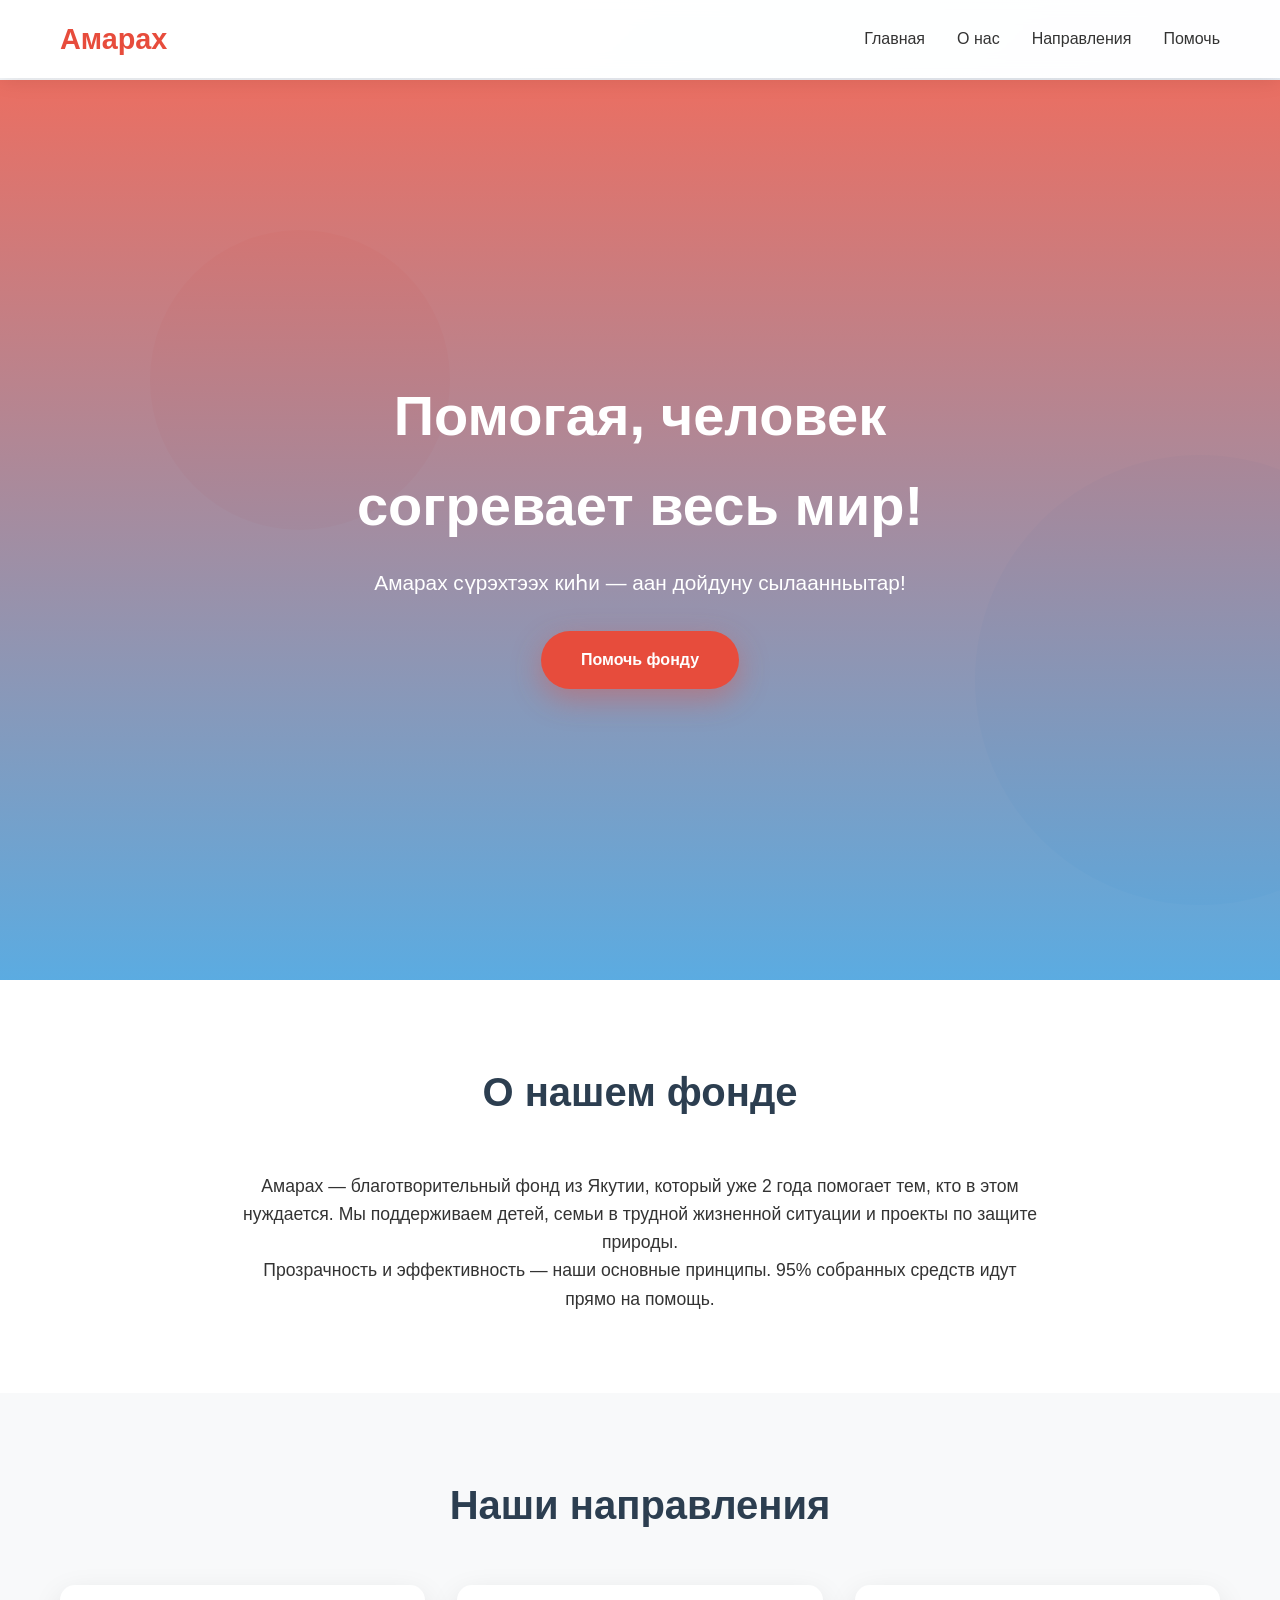
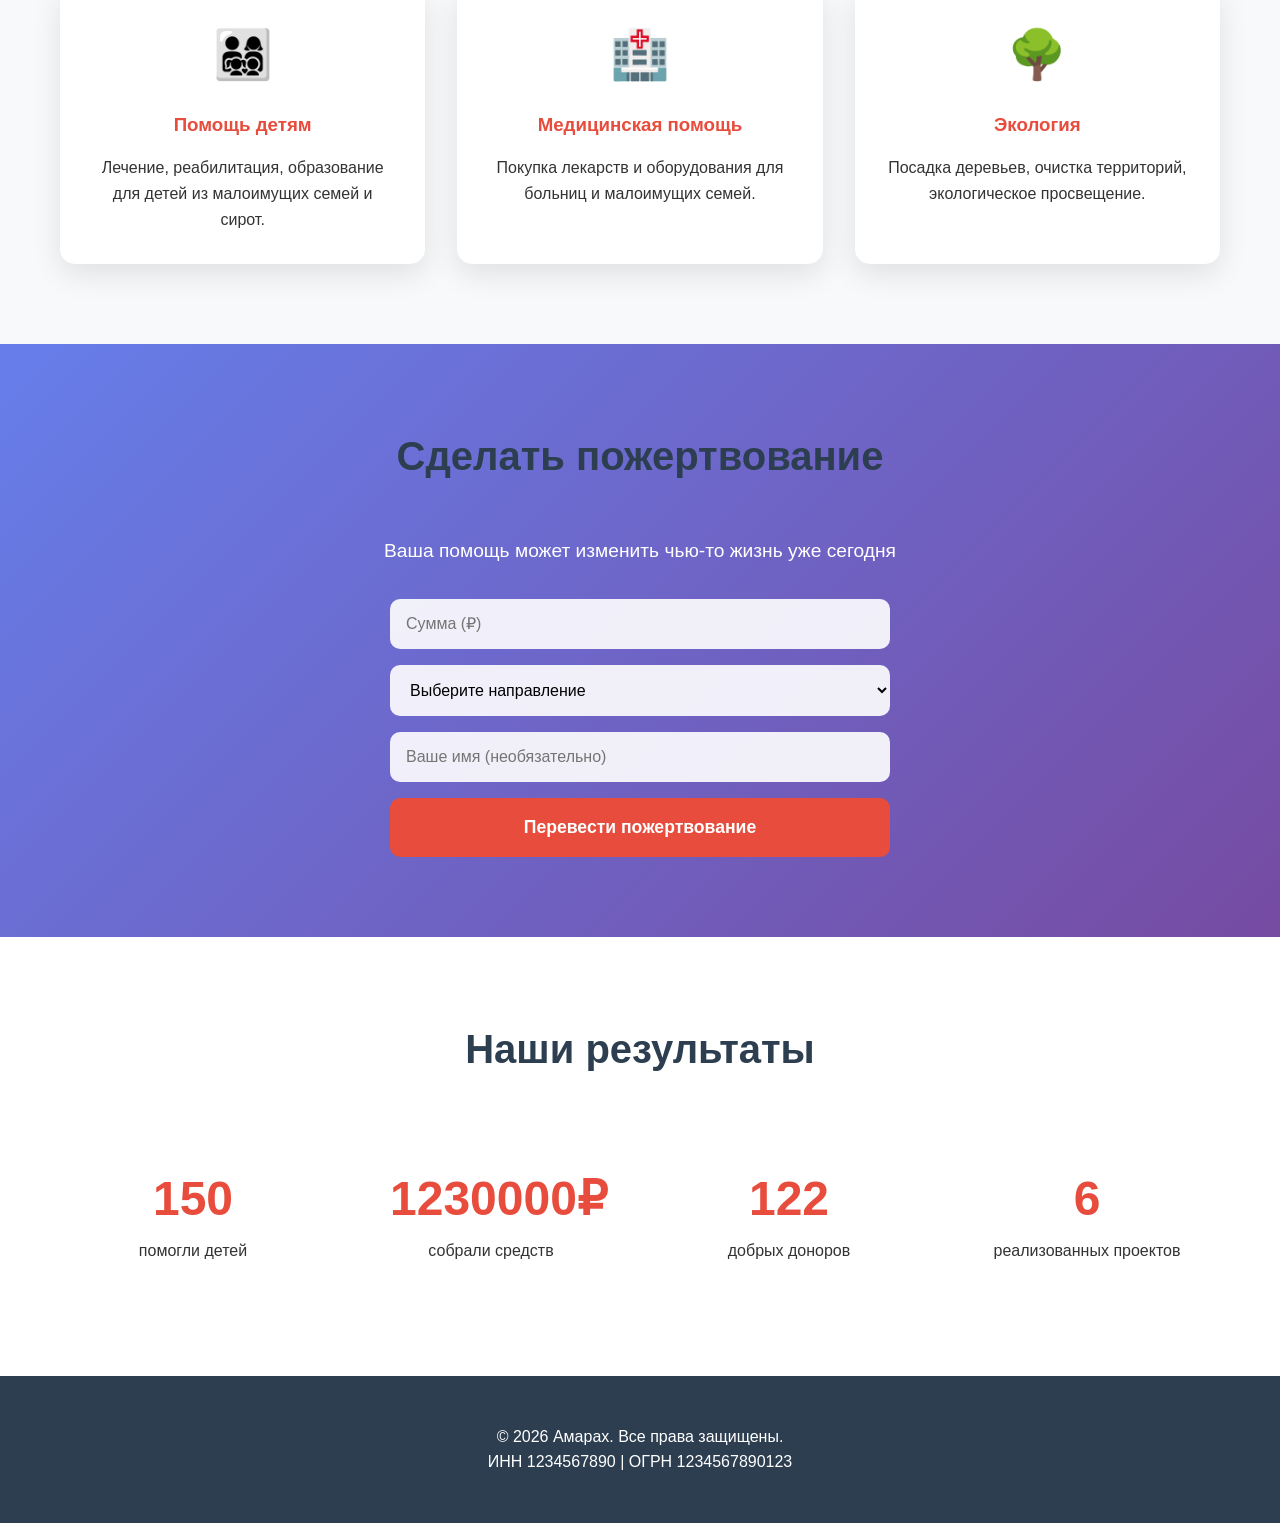
<file: index.html>
<!DOCTYPE html>
<html lang="ru">
<head>
    <meta charset="UTF-8">
    <meta name="viewport" content="width=device-width, initial-scale=1.0">
    <title>Амарах - Благотворительный фонд</title>
    <link rel="stylesheet" href="style.css">
</head>
<body>
    <header>
        <nav class="container">
            <div class="logo">Амарах</div>
            <ul class="nav-links">
                <li><a href="#главная">Главная</a></li>
                <li><a href="#о-нас">О нас</a></li>
                <li><a href="#направления">Направления</a></li>
                <li><a href="#помочь">Помочь</a></li>
            </ul>
        </nav>
    </header>
    
    <section id="главная" class="hero">
        <div class="container">
            <div class="hero-content">
                <h1>Помогая, человек <br>согревает весь мир!</h1>
                <p>Амарах сүрэхтээх киһи — аан дойдуну сылаанньытар!</p>
                <a href="#помочь" class="cta-button">Помочь фонду</a>
            </div>
        </div>
    </section>
    
    <section id="о-нас" class="about">
        <div class="container">
            <h2 class="section-title">О нашем фонде</h2>
            <div class="about-content">
                <p>Амарах — благотворительный фонд из Якутии, который уже 2 года помогает тем, кто в этом нуждается. Мы поддерживаем детей, семьи в трудной жизненной ситуации и проекты по защите природы.</p>
                <p>Прозрачность и эффективность — наши основные принципы. 95% собранных средств идут прямо на помощь.</p>
            </div>
        </div>
    </section>
    
    <section id="направления" class="causes">
        <div class="container">
            <h2 class="section-title">Наши направления</h2>
            <div class="causes-grid">
                <div class="cause-card">
                    <div class="cause-icon">👨‍👩‍👧‍👦</div>
                    <h3>Помощь детям</h3>
                    <p>Лечение, реабилитация, образование для детей из малоимущих семей и сирот.</p>
                </div>
                <div class="cause-card">
                    <div class="cause-icon">🏥</div>
                    <h3>Медицинская помощь</h3>
                    <p>Покупка лекарств и оборудования для больниц и малоимущих семей.</p>
                </div>
                <div class="cause-card">
                    <div class="cause-icon">🌳</div>
                    <h3>Экология</h3>
                    <p>Посадка деревьев, очистка территорий, экологическое просвещение.</p>
                </div>
            </div>
        </div>
    </section>
    
    <section id="помочь" class="donate">
        <div class="container">
            <h2 class="section-title">Сделать пожертвование</h2>
            <p class="donate-subtitle">Ваша помощь может изменить чью-то жизнь уже сегодня</p>
            <form class="donate-form">
                <input type="number" placeholder="Сумма (₽)" min="100" required>
                <select required>
                    <option value="">Выберите направление</option>
                    <option value="children">Помощь детям</option>
                    <option value="medicine">Медицинская помощь</option>
                    <option value="ecology">Экология</option>
                </select>
                <input type="text" placeholder="Ваше имя (необязательно)">
                <button type="submit" class="donate-button">Перевести пожертвование</button>
            </form>
        </div>
    </section>
    
    <section class="stats">
        <div class="container">
            <h2 class="section-title">Наши результаты</h2>
            <div class="stats-grid">
                <div class="stat">
                    <span class="stat-number">150</span>
                    <div>помогли детей</div>
                </div>
                <div class="stat">
                    <span class="stat-number">1230000₽</span>
                    <div>собрали средств</div>
                </div>
                
                <div class="stat">
                    <span class="stat-number">122</span>
                    <div>добрых доноров</div>
                </div>
                <div class="stat">
                    <span class="stat-number">6</span>
                    <div>реализованных проектов</div>
                </div>
            </div>
        </div>
    </section>
    
    <footer>
        <div class="container">
            <p>&copy; 2026 Амарах. Все права защищены. <br>ИНН 1234567890 | ОГРН 1234567890123</p>
        </div>
    </footer>
</body>
</html>
</file>
<file: style.css>
* {
    margin: 0;
    padding: 0;
    box-sizing: border-box;
}

body {
    font-family: 'Arial', sans-serif;
    line-height: 1.6;
    color: #333;
    background: linear-gradient(135deg, #f5f7fa 0%, #c3cfe2 100%);
    overflow-x: hidden;
}

.container {
    max-width: 1200px;
    margin: 0 auto;
    padding: 0 20px;
}

header {
    background: rgba(255, 255, 255, 0.95);
    backdrop-filter: blur(10px);
    padding: 1rem 0;
    position: fixed;
    width: 100%;
    top: 0;
    z-index: 1000;
    box-shadow: 0 2px 20px rgba(0,0,0,0.1);
}

nav {
    display: flex;
    justify-content: space-between;
    align-items: center;
}

.logo {
    font-size: 1.8rem;
    font-weight: bold;
    color: #e74c3c;
}

.nav-links {
    display: flex;
    list-style: none;
    gap: 2rem;
}

.nav-links a {
    text-decoration: none;
    color: #333;
    font-weight: 500;
    transition: color 0.3s;
}

.nav-links a:hover {
    color: #e74c3c;
}

.hero {
    background: linear-gradient(rgba(231, 76, 60, 0.8), rgba(52, 152, 219, 0.8)), 
                url('data:image/svg+xml,<svg xmlns="http://www.w3.org/2000/svg" viewBox="0 0 1000 600"><rect fill="%23f8f9fa" width="1000" height="600"/><circle fill="%23e74c3c" opacity="0.1" cx="200" cy="200" r="100"/><circle fill="%233498db" opacity="0.1" cx="800" cy="400" r="150"/></svg>');
    background-size: cover;
    height: 100vh;
    display: flex;
    align-items: center;
    text-align: center;
    color: white;
    position: relative;
    margin-top: 80px;
}

.hero-content h1 {
    font-size: 3.5rem;
    margin-bottom: 1rem;
    animation: fadeInUp 1s ease;
}

.hero-content p {
    font-size: 1.3rem;
    margin-bottom: 2rem;
    animation: fadeInUp 1s ease 0.2s both;
}

.cta-button {
    display: inline-block;
    background: #e74c3c;
    color: white;
    padding: 1rem 2.5rem;
    text-decoration: none;
    border-radius: 50px;
    font-weight: bold;
    transition: all 0.3s;
    animation: fadeInUp 1s ease 0.4s both;
    box-shadow: 0 10px 30px rgba(231, 76, 60, 0.4);
}

.cta-button:hover {
    transform: translateY(-3px);
    box-shadow: 0 15px 40px rgba(231, 76, 60, 0.6);
}

section {
    padding: 5rem 0;
}

.section-title {
    text-align: center;
    font-size: 2.5rem;
    margin-bottom: 3rem;
    color: #2c3e50;
}

.about {
    background: white;
    text-align: center;
}

.about-content {
    max-width: 800px;
    margin: 0 auto;
    font-size: 1.1rem;
}

.causes {
    background: #f8f9fa;
}

.causes-grid {
    display: grid;
    grid-template-columns: repeat(auto-fit, minmax(300px, 1fr));
    gap: 2rem;
    margin-top: 3rem;
}

.cause-card {
    background: white;
    padding: 2rem;
    border-radius: 15px;
    box-shadow: 0 10px 30px rgba(0,0,0,0.1);
    text-align: center;
    transition: transform 0.3s;
}

.cause-card:hover {
    transform: translateY(-10px);
}

.cause-icon {
    font-size: 3rem;
    margin-bottom: 1rem;
    display: block;
}

.cause-card h3 {
    color: #e74c3c;
    margin-bottom: 1rem;
}

.donate {
    background: linear-gradient(135deg, #667eea 0%, #764ba2 100%);
    color: white;
    text-align: center;
}

.donate-subtitle {
    font-size: 1.2rem;
    margin-bottom: 2rem;
}

.donate-form {
    max-width: 500px;
    margin: 2rem auto 0;
    display: grid;
    gap: 1rem;
}

.donate-form input, 
.donate-form select {
    padding: 1rem;
    border: none;
    border-radius: 10px;
    font-size: 1rem;
    background: rgba(255,255,255,0.9);
}

.donate-button {
    background: #e74c3c;
    color: white;
    border: none;
    padding: 1.2rem;
    font-size: 1.1rem;
    border-radius: 10px;
    cursor: pointer;
    font-weight: bold;
    transition: all 0.3s;
}

.donate-button:hover {
    transform: scale(1.05);
}

.stats {
    background: white;
    text-align: center;
}

.stats-grid {
    display: grid;
    grid-template-columns: repeat(auto-fit, minmax(200px, 1fr));
    gap: 2rem;
    margin-top: 3rem;
}

.stat {
    padding: 2rem;
}

.stat-number {
    font-size: 3rem;
    font-weight: bold;
    color: #e74c3c;
    display: block;
}

footer {
    background: #2c3e50;
    color: white;
    text-align: center;
    padding: 3rem 0;
}
</file>
